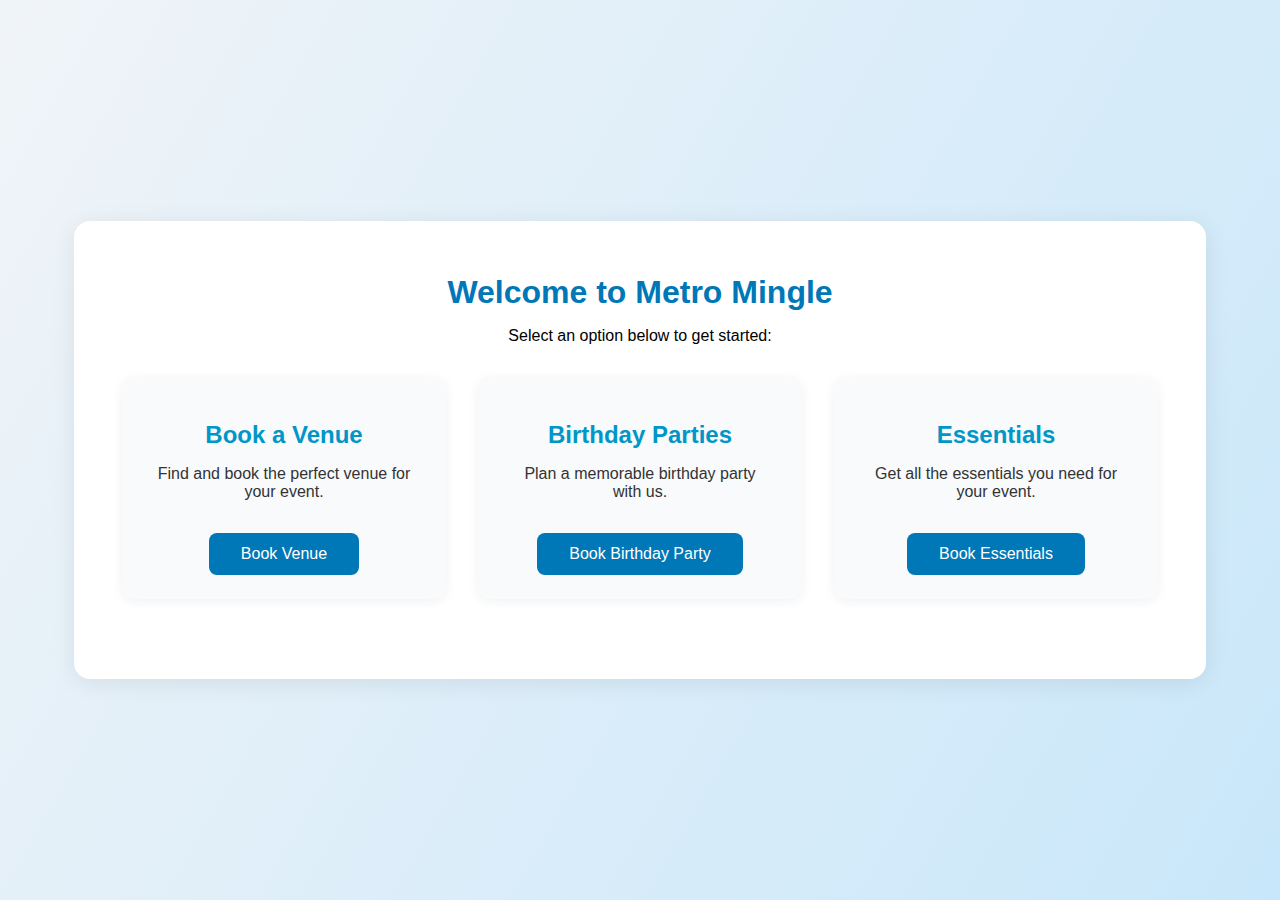
<file: MetroMingleDeployable/index.html>
<!DOCTYPE html>
<html>
<head>
    <title>Metro Mingle</title>
    <link rel="stylesheet" href="style.css">
</head>
<body>
    <div class="container">
        <h1>Welcome to Metro Mingle</h1>
        <p>Select an option below to get started:</p>
        <div class="options">
            <div class="card">
                <h2>Book a Venue</h2>
                <p>Find and book the perfect venue for your event.</p>
                <button onclick="showBooking('venue')">Book Venue</button>
            </div>
            <div class="card">
                <h2>Birthday Parties</h2>
                <p>Plan a memorable birthday party with us.</p>
                <button onclick="showBooking('birthday')">Book Birthday Party</button>
            </div>
            <div class="card">
                <h2>Essentials</h2>
                <p>Get all the essentials you need for your event.</p>
                <button onclick="showBooking('essentials')">Book Essentials</button>
            </div>
        </div>
        <div id="message"></div>
    </div>
    <script>
        function showBooking(type) {
            let msg = '';
            if (type === 'venue') {
                msg = 'Venue booking coming soon! Stay tuned.';
            } else if (type === 'birthday') {
                msg = 'Birthday party booking coming soon! Stay tuned.';
            } else if (type === 'essentials') {
                msg = 'Essentials booking coming soon! Stay tuned.';
            }
            document.getElementById('message').textContent = msg;
        }
    </script>
</body>
</html>
</file>
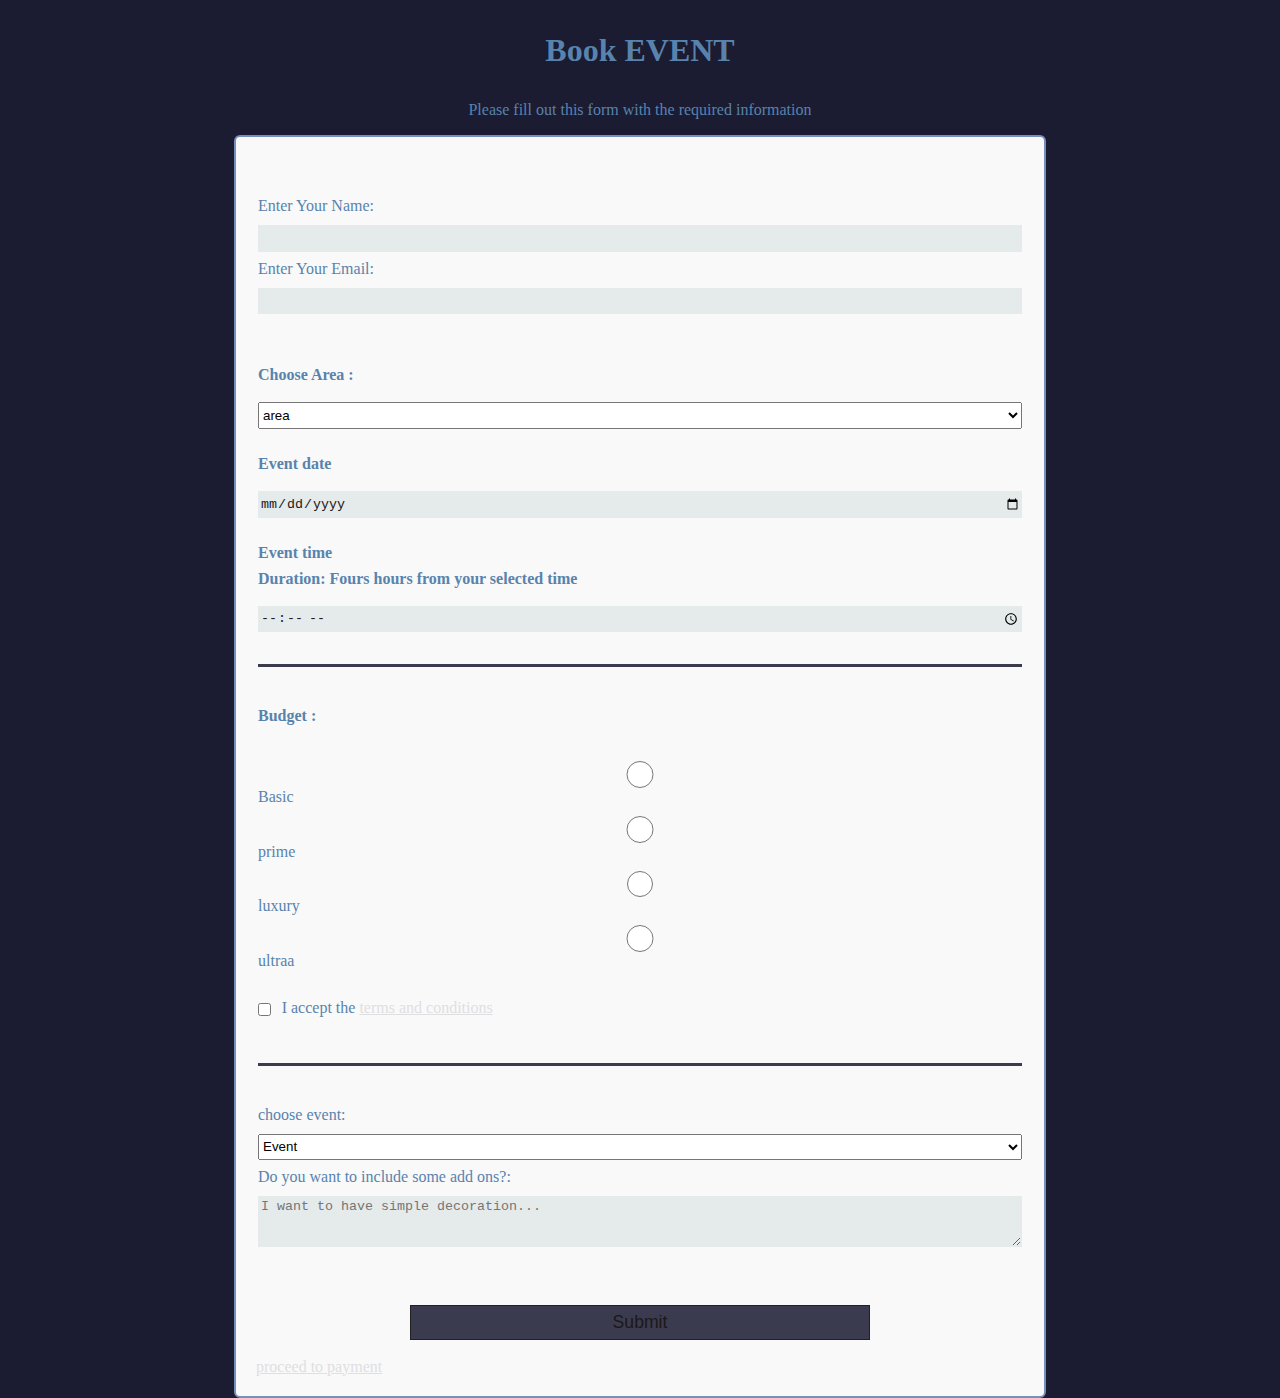
<file: index1.html>
</body>
</html>

<!DOCTYPE html>
<html lang="en">
<head>
    <meta charset="UTF-8">
    <meta http-equiv="X-UA-Compatible" content="IE=edge">
    <meta name="viewport" content="width=device-width, initial-scale=1.0">
    <title>Registration Form</title>
    <link rel="stylesheet" href="css/styles1.css">
</head>
<body>
    <h1>Book EVENT</h1>
    <p>Please fill out this form with the required information</p>
    <form action="data.php" method="post">

        <fieldset>
            <label for="user-name">Enter Your Name: <input id="user-name" type="text" name="user-name" required /></label>
            <label for="email">Enter Your Email: <input id="email" type="email" name="email" required /></label>
            <br><br>
            <label for="area"><b>Choose Area : </b></label>    
            <select id="area" name="area" required>
              <option value="" disabled selected>area</option>
              <option value="Hitech city">Hitech city</option>
              <option value="Miyapur">Miyapur</option>
              <option value="Nallakunta">Nallakunta</option>
            </select>
            <br><br> 
            <label for="dob"><b>Event date</b></label>
            <input type="date" name="dob" required>
            <br><br>  
            <label for="time"><b>Event time</b></label>
            <label><b>Duration: Fours hours from your selected time</b></label>
            <input type="time" name="time" required>
        </fieldset>
        <fieldset>
            <label for="budget"><b>Budget :</b></label><br>
            <input id="Basic" type="radio" name="budget" value="Basic" required />Basic 
            <input id="prime" type="radio" name="budget" value="prime" required />prime 
            <input id="luxury" type="radio" name="budget" value="luxury" required />luxury 
            <input id="ultraa" type="radio" name="budget" value="ultraa" required />ultraa 
            <br><br>
            <label for="terms-and-conditions"><input id="terms-and-conditions" type="checkbox" required name="terms-and-conditions" class="inline" /> I accept the <a href="#">terms and conditions</a></label>
        </fieldset>
        <fieldset>        
            <label for="event">choose event: 
                <select id="event" name="event" required>
                    <option value="" disabled selected>Event</option>
                    <option value="Birthday">Birthday</option>
                    <option value="Anniversary">Anniversary</option>
                    <option value="party">party</option>
                    <option value="meeting halls">meeting halls</option>
                    <option value="private theatre">private theatre</option>
                    <option value="Team lunch">Team lunch</option>
                    <option value="Couple theme">Couple theme</option>
                    <option value="Out bounds">Out bounds</option>
                </select>
            </label>
            <label for="addons">Do you want to include some add ons?:
                <textarea id="addons" name="addons" rows="3" cols="30" placeholder="I want to have simple decoration..."></textarea>
            </label>
        </fieldset>
      <input type="submit" name="submit" value="Submit" />


        
        <a href="regform.html">proceed to payment</a>
        </form>
</file>
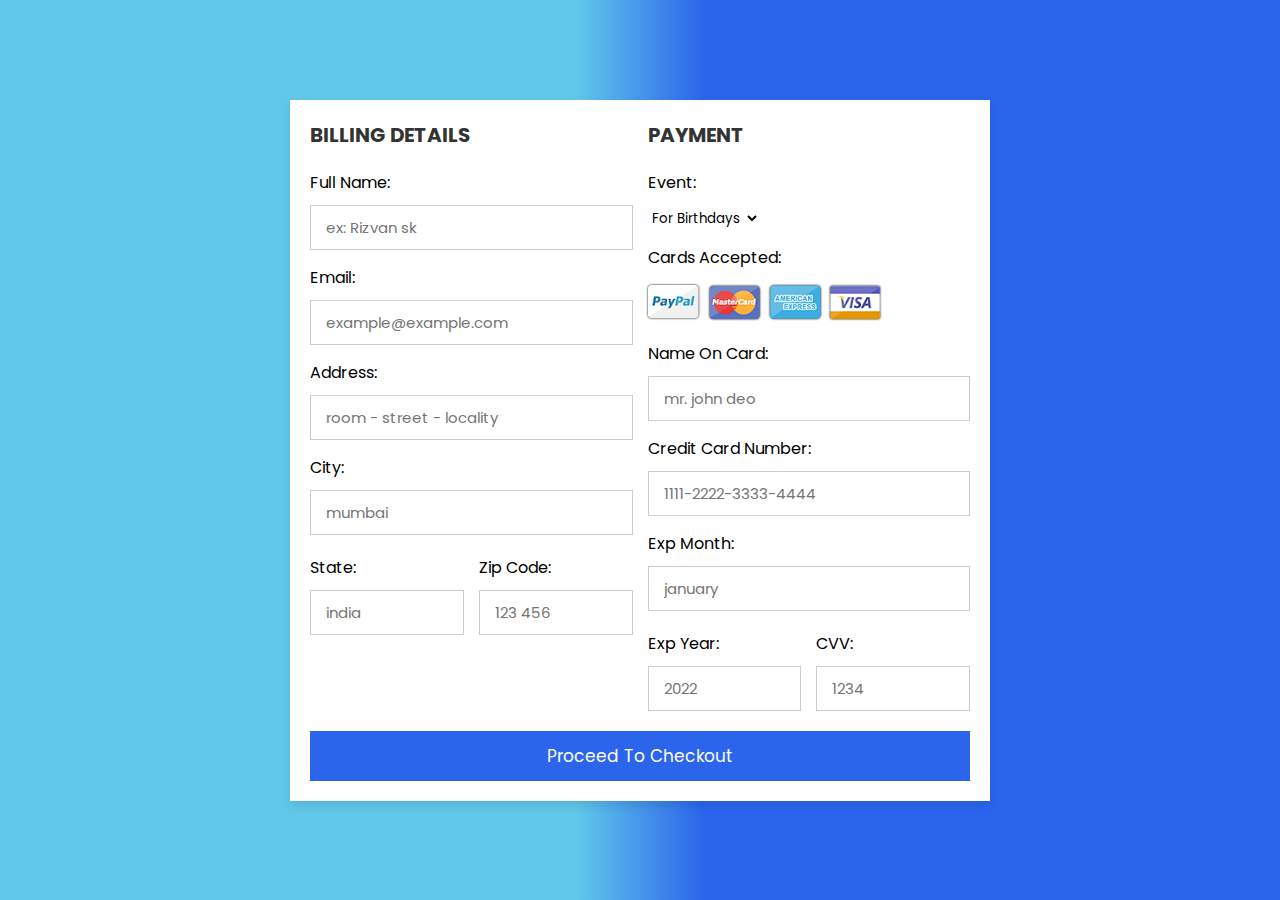
<file: regform.html>
<!DOCTYPE html>
<html lang="en">
<head>
    <meta charset="UTF-8">
    <meta http-equiv="X-UA-Compatible" content="IE=edge">
    <meta name="viewport" content="width=device-width, initial-scale=1.0">
    
    <!-- custom css file link  -->
    <link rel="stylesheet" href="css/style-reg.css">

</head>
<body>

<div class="container">

    <form action="data2.php" method="POST">
        <div class="row">
            <div class="col">
                <h3 class="title">Billing Details</h3>
    
                <div class="inputBox">
                    <span>Full name:</span>
                    <input type="text" name="full_name" placeholder="ex: Rizvan sk" required>
                </div>
                <div class="inputBox">
                    <span>Email:</span>
                    <input type="email" name="email" placeholder="example@example.com" required>
                </div>
                <div class="inputBox">
                    <span>Address:</span>
                    <input type="text" name="address" placeholder="room - street - locality" required>
                </div>
                <div class="inputBox">
                    <span>City:</span>
                    <input type="text" name="city" placeholder="mumbai" required>
                </div>
    
                <div class="flex">
                    <div class="inputBox">
                        <span>State:</span>
                        <input type="text" name="state" placeholder="india" required>
                    </div>
                    <div class="inputBox">
                        <span>Zip code:</span>
                        <input type="text" name="zip_code" placeholder="123 456" required>
                    </div>
                </div>
            </div>
    
            <div class="col">
                <h4 class="title">Payment</h4>
                <div class="inputBox">
                    <span>Event:</span>
                    <select name="event" style="background: white;" required>
                        <option value="For Birthdays">For Birthdays</option>
                        <option value="For Weddings">For Weddings</option>
                        <option value="For Concerts">For Concerts</option>
                        <option value="Other">Other</option>
                    </select>
                </div>
    
                <div class="inputBox">
                    <span>Cards accepted:</span>
                    <img src="pic/card_img.png" alt="Accepted cards">
                </div>
                <div class="inputBox">
                    <span>Name on card:</span>
                    <input type="text" name="card_name" placeholder="mr. john deo" required>
                </div>
                <div class="inputBox">
                    <span>Credit card number:</span>
                    <input type="number" name="card_number" placeholder="1111-2222-3333-4444" required>
                </div>
                <div class="inputBox">
                    <span>Exp month:</span>
                    <input type="text" name="exp_month" placeholder="january" required>
                </div>
    
                <div class="flex">
                    <div class="inputBox">
                        <span>Exp year:</span>
                        <input type="number" name="exp_year" placeholder="2022" required>
                    </div>
                    <div class="inputBox">
                        <span>CVV:</span>
                        <input type="password" name="cvv" placeholder="1234" required>
                    </div>
                </div>
            </div>
        </div>
    
        <input type="submit" value="Proceed to checkout" class="submit-btn">
    </form>
    

</div>    
    
</body>
</html>
</file>
<file: MetroMingleDeployable/style.css>
body {
    font-family: 'Segoe UI', Tahoma, Geneva, Verdana, sans-serif;
    background: linear-gradient(120deg, #f0f4f8 0%, #c9e7fa 100%);
    margin: 0;
    padding: 0;
    min-height: 100vh;
    display: flex;
    flex-direction: column;
    align-items: center;
    justify-content: center;
}

.container {
    background: #fff;
    padding: 2rem 3rem;
    border-radius: 16px;
    box-shadow: 0 4px 24px rgba(0,0,0,0.08);
    text-align: center;
}

h1 {
    color: #0077b6;
    margin-bottom: 0.5em;
}

button {
    background: #0077b6;
    color: #fff;
    border: none;
    padding: 0.75em 2em;
    border-radius: 8px;
    font-size: 1rem;
    cursor: pointer;
    transition: background 0.2s;
    margin-top: 1em;
}
button:hover {
    background: #023e8a;
}

#message {
    margin-top: 1.5em;
    color: #023e8a;
    font-weight: bold;
    min-height: 1.5em;
}

.options {
    display: flex;
    gap: 2rem;
    justify-content: center;
    margin-top: 2rem;
    flex-wrap: wrap;
}
.card {
    background: #f8fafc;
    border-radius: 12px;
    box-shadow: 0 2px 12px rgba(0,0,0,0.06);
    padding: 1.5rem 2rem;
    min-width: 220px;
    max-width: 260px;
    text-align: center;
    transition: transform 0.2s, box-shadow 0.2s;
}
.card:hover {
    transform: translateY(-6px) scale(1.03);
    box-shadow: 0 6px 24px rgba(0,0,0,0.12);
}
.card h2 {
    color: #0096c7;
    margin-bottom: 0.5em;
}
.card p {
    color: #333;
    margin-bottom: 1em;
}
@media (max-width: 800px) {
    .options {
        flex-direction: column;
        align-items: center;
    }
    .card {
        margin-bottom: 1.5rem;
        width: 90%;
        max-width: 350px;
    }
}
</file>
<file: css/styles1.css>
body {
    width: 100%;
    height: 100vh;
    margin: 0;
    background-color: #1b1b32;
    color: #5883ad;
    font-family: Tahoma;
    font-size: 16px;
}

h1, p {
    margin: 1em auto;
    text-align: center;
}

form {
   
        border: 2px solid #768fbb; /* Change color as needed */
        padding: 20px;
        border-radius: 6px; /* Optional: rounded corners */
        width: 60%; /* Adjust width as needed */
        margin: 0 auto; /* Center the form */
        background-color: #f9f9f9; /* Optional: background color */
    }
    


fieldset {
    border: none;
    padding: 2rem 0;
    border-bottom: 3px solid #3b3b4f;
}

fieldset:last-of-type {
    border-bottom: none;
}

label {
    display: block;
    margin: 0.5rem 0;
}

input,
textarea,
select {
    margin: 10px 0 0 0;
    width: 100%;
    min-height: 2em;
}

input, textarea {
    background-color: #e5eaeb;
    border: 1px solid #e5eaeb;
    color: #1a1818;
}

.inline {
    width: unset;
    margin: 0 0.5em 0 0;
    vertical-align: middle;
}

input[type="submit"] {
    display: block;
    width: 60%;
    margin: 1em auto;
    height: 2em;
    font-size: 1.1rem;
    background-color: #3b3b4f;
    border-color: rgb(34, 33, 33);
    min-width: 300px;
}

input[type="file"] {
    padding: 1px 2px;
}

a {
    color: #dfdfe2;
}
</file>
<file: css/style-reg.css>
@import url('https://fonts.googleapis.com/css2?family=Poppins:wght@100;300;400;500;600&display=swap');

*{
  font-family: 'Poppins', sans-serif;
  margin:0; padding:0;
  box-sizing: border-box;
  outline: none; border:none;
  text-transform: capitalize;
  transition: all .2s linear;
  
}



.container{
  display: flex;
  justify-content: center;
  align-items: center;
  padding:25px;
  min-height: 100vh;
  background: linear-gradient(90deg, #61c8ea 45%, #2B65EC 55%);
}

.container form{
  padding:20px;
  width:700px;
  background: #fff;
  box-shadow: 0 5px 10px rgba(0,0,0,.1);
}

.container form .row{
  display: flex;
  flex-wrap: wrap;
  gap:15px;
}

.container form .row .col{
  flex:1 1 250px;
}

.container form .row .col .title{
  font-size: 20px;
  color:#333;
  padding-bottom: 5px;
  text-transform: uppercase;
}

.container form .row .col .inputBox{
  margin:15px 0;
}

.container form .row .col .inputBox span{
  margin-bottom: 10px;
  display: block;
}

.container form .row .col .inputBox input{
  width: 100%;
  border:1px solid #ccc;
  padding:10px 15px;
  font-size: 15px;
  text-transform: none;
}

.container form .row .col .inputBox input:focus{
  border:1px solid #000;
}

.container form .row .col .flex{
  display: flex;
  gap:15px;
}

.container form .row .col .flex .inputBox{
  margin-top: 5px;
}

.container form .row .col .inputBox img{
  height: 34px;
  margin-top: 5px;
  filter: drop-shadow(0 0 1px #000);
}

.container form .submit-btn{
  width: 100%;
  padding:12px;
  font-size: 17px;
  background: #2B65EC;
  color:#fff;
  margin-top: 5px;
  cursor: pointer;
}

.container form .submit-btn:hover{
  background: #3215ea;
}
</file>
